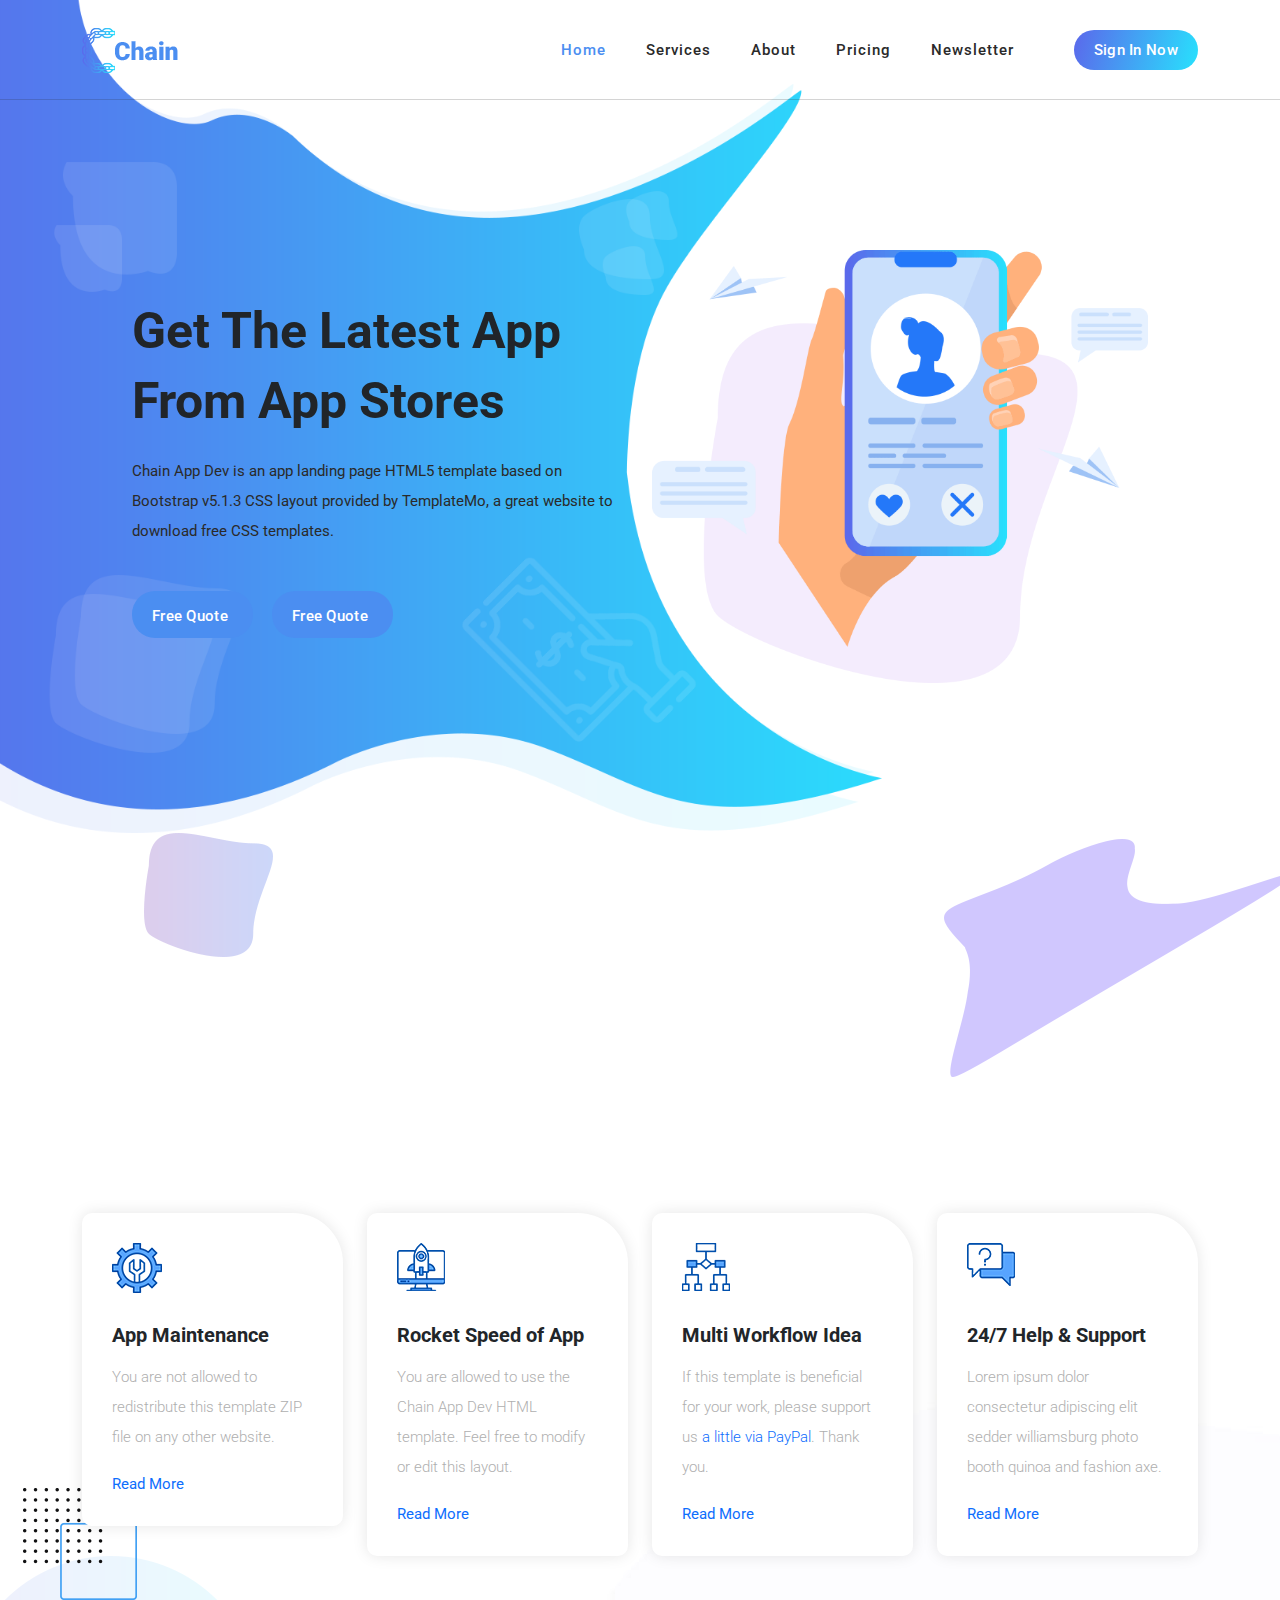
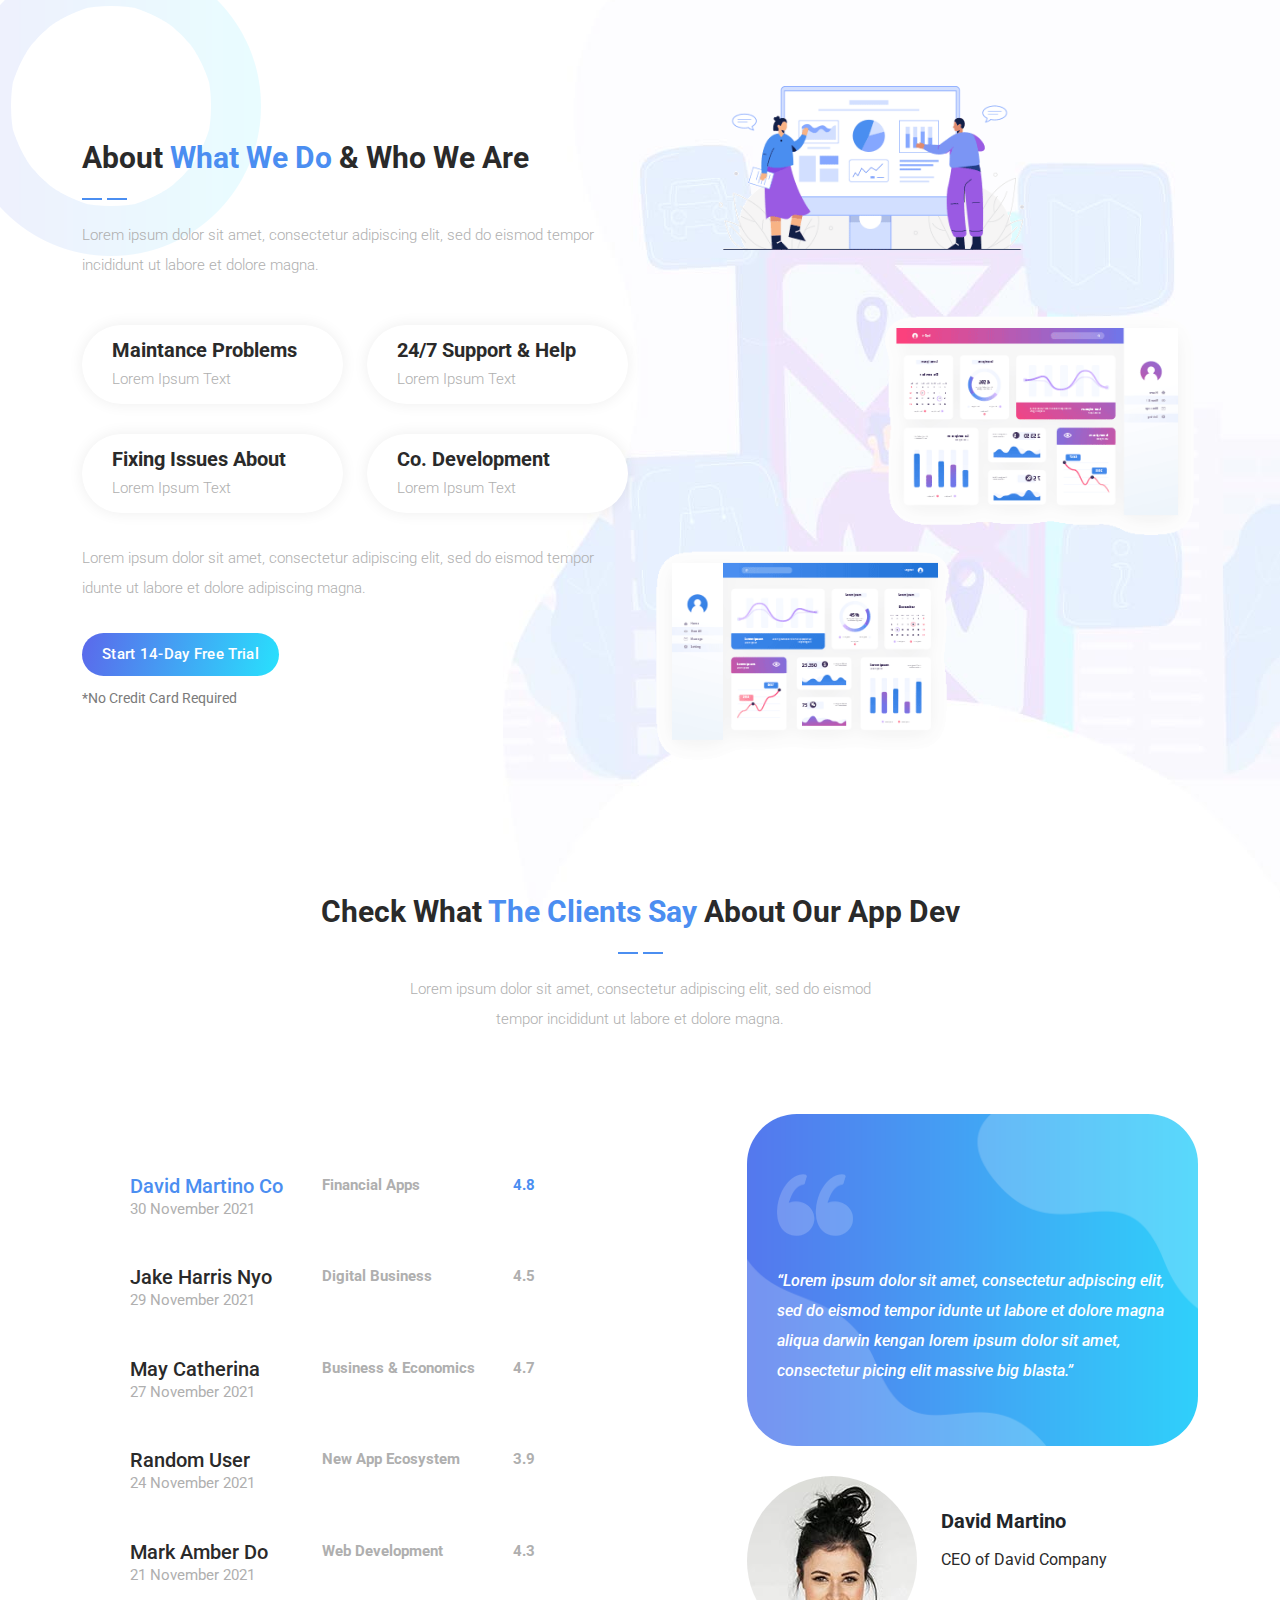
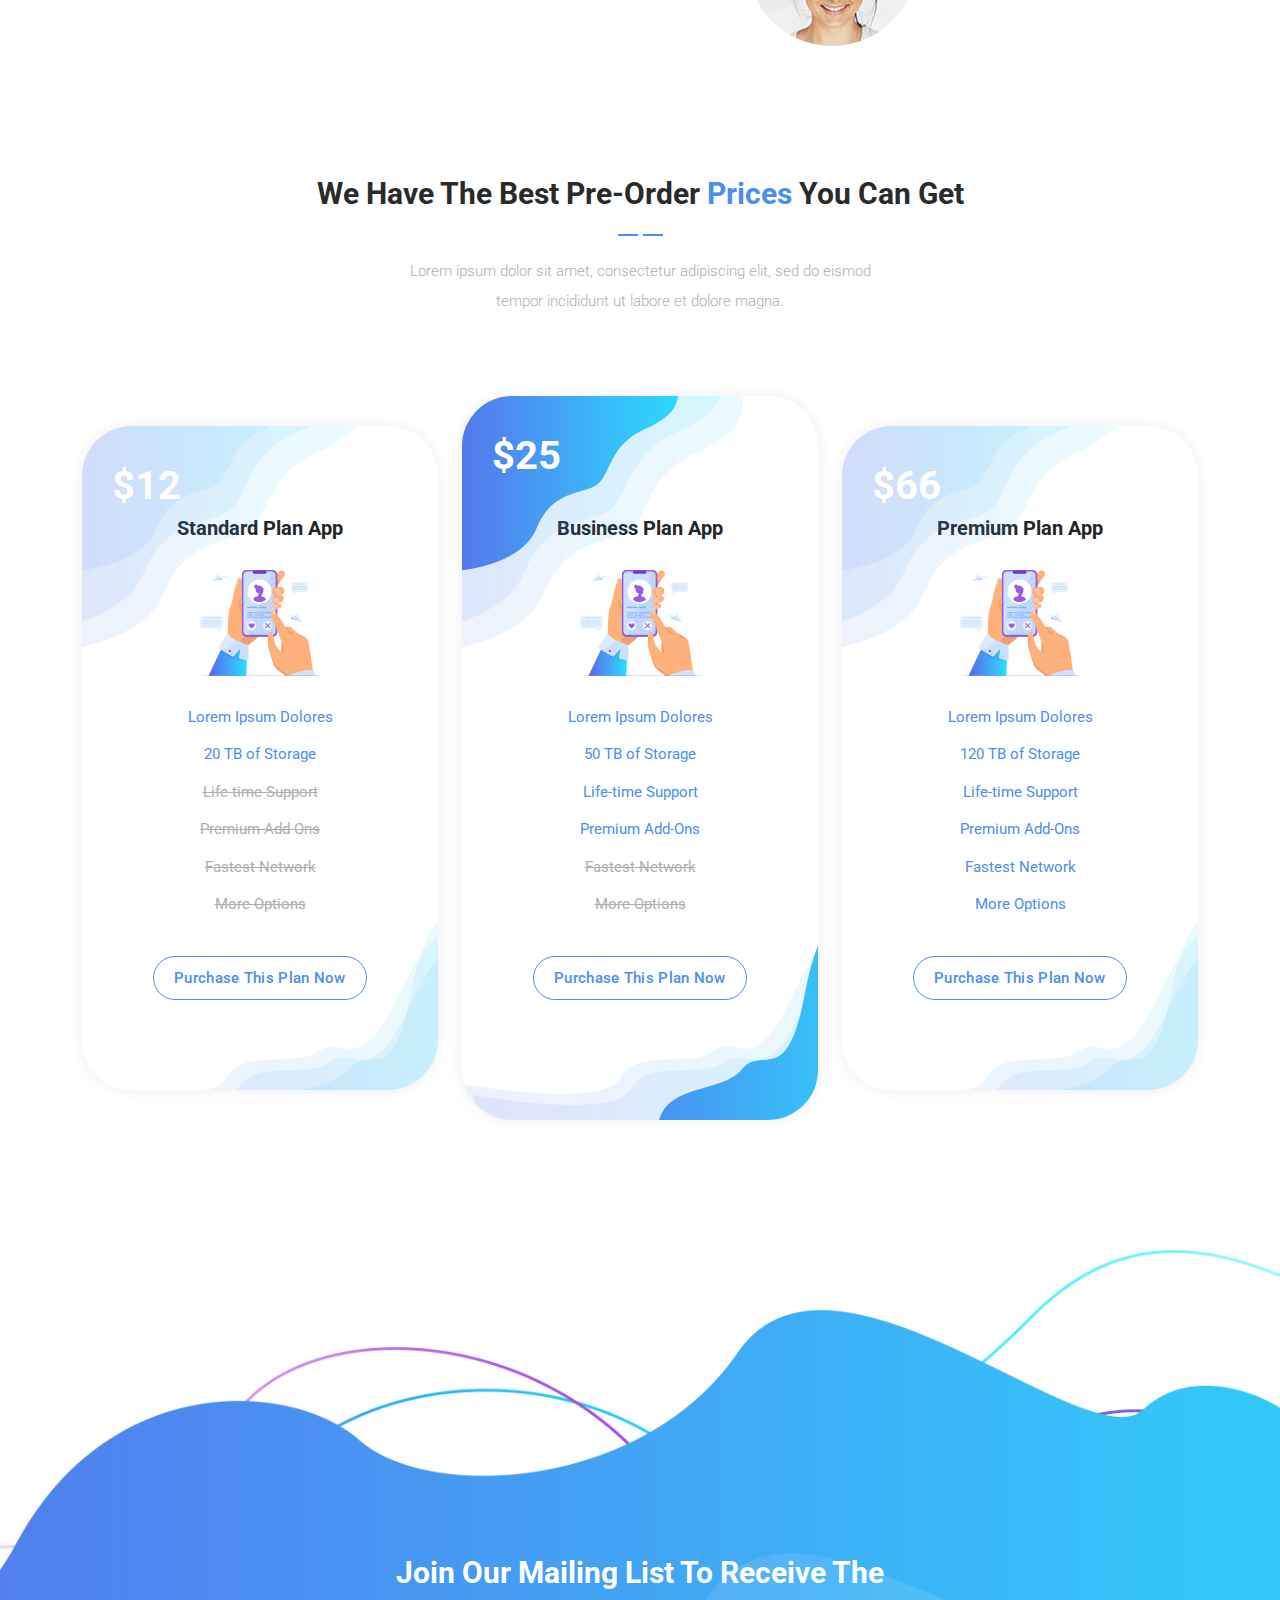
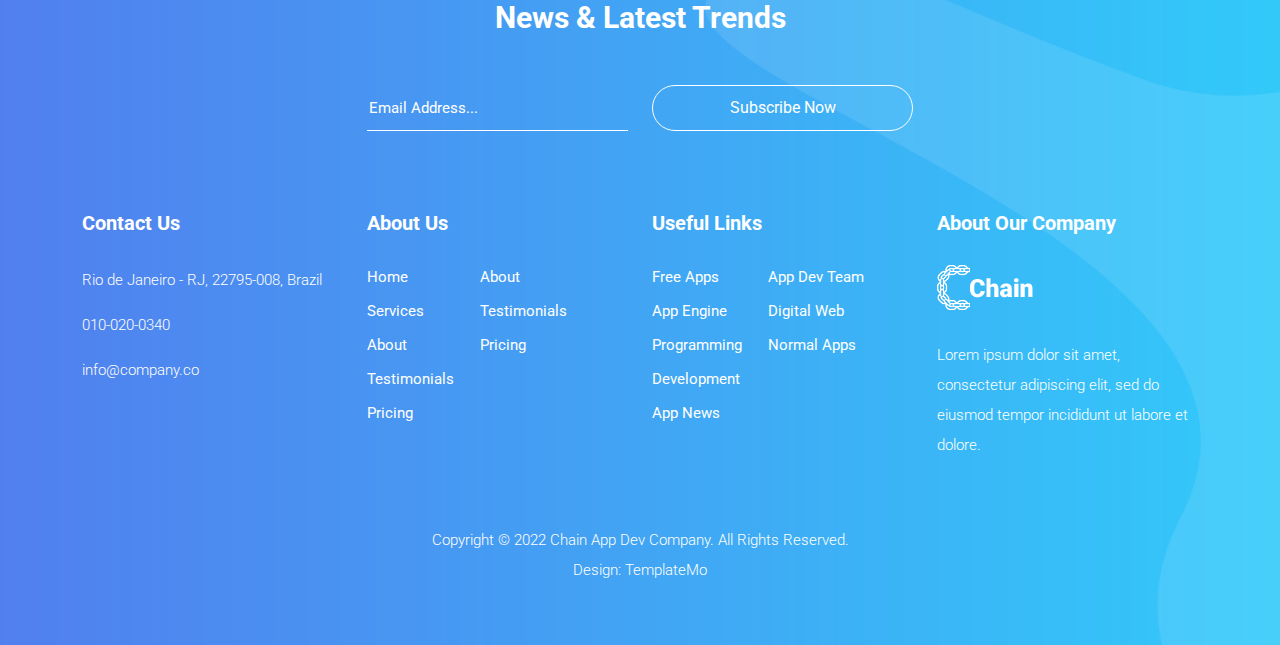
<file: index.html>
<!DOCTYPE html>
<html lang="en">

  <head>

    <meta charset="UTF-8">
    <meta name="viewport" content="width=device-width, initial-scale=1, shrink-to-fit=no">
    <meta name="description" content="">
    <meta name="author" content="">
    <link rel="preconnect" href="https://fonts.googleapis.com">
    <link rel="preconnect" href="https://fonts.gstatic.com" crossorigin>
    <link href="https://fonts.googleapis.com/css2?family=Roboto:wght@100;300;400;500;700;900&display=swap" rel="stylesheet">

    <title>Chain App Dev - App Landing Page HTML5 Template</title>

    <!-- Bootstrap core CSS -->
    <link href="vendor/bootstrap/css/bootstrap.min.css" rel="stylesheet">

<!--

TemplateMo 570 Chain App Dev

https://templatemo.com/tm-570-chain-app-dev

-->

    <!-- Additional CSS Files -->
    <link rel="stylesheet" href="https://use.fontawesome.com/releases/v5.8.1/css/all.css" integrity="sha384-50oBUHEmvpQ+1lW4y57PTFmhCaXp0ML5d60M1M7uH2+nqUivzIebhndOJK28anvf" crossorigin="anonymous">
    <link rel="stylesheet" href="assets/css/templatemo-chain-app-dev.css">
    <link rel="stylesheet" href="assets/css/animated.css">
    <link rel="stylesheet" href="assets/css/owl.css">

  </head>

<body>

  <!-- ***** Preloader Start ***** -->
  <div id="js-preloader" class="js-preloader">
    <div class="preloader-inner">
      <span class="dot"></span>
      <div class="dots">
        <span></span>
        <span></span>
        <span></span>
      </div>
    </div>
  </div>
  <!-- ***** Preloader End ***** -->

  <!-- ***** Header Area Start ***** -->
  <header class="header-area header-sticky wow slideInDown" data-wow-duration="0.75s" data-wow-delay="0s">
    <div class="container">
      <div class="row">
        <div class="col-12">
          <nav class="main-nav">
            <!-- ***** Logo Start ***** -->
            <a href="index.html" class="logo">
              <img src="assets/images/logo.png" alt="Chain App Dev">
            </a>
            <!-- ***** Logo End ***** -->
            <!-- ***** Menu Start ***** -->
            <ul class="nav">
              <li class="scroll-to-section"><a href="#top" class="active">Home</a></li>
              <li class="scroll-to-section"><a href="#services">Services</a></li>
              <li class="scroll-to-section"><a href="#about">About</a></li>
              <li class="scroll-to-section"><a href="#pricing">Pricing</a></li>
              <li class="scroll-to-section"><a href="#newsletter">Newsletter</a></li>
              <li><div class="gradient-button"><a id="modal_trigger" href="#modal"><i class="fa fa-sign-in-alt"></i> Sign In Now</a></div></li> 
            </ul>        
            <a class='menu-trigger'>
                <span>Menu</span>
            </a>
            <!-- ***** Menu End ***** -->
          </nav>
        </div>
      </div>
    </div>
  </header>
  <!-- ***** Header Area End ***** -->
  
  <div id="modal" class="popupContainer" style="display:none;">
    <div class="popupHeader">
        <span class="header_title">Login</span>
        <span class="modal_close"><i class="fa fa-times"></i></span>
    </div>

    <section class="popupBody">
        <!-- Social Login -->
        <div class="social_login">
            <div class="">
                <a href="#" class="social_box fb">
                    <span class="icon"><i class="fab fa-facebook"></i></span>
                    <span class="icon_title">Connect with Facebook</span>

                </a>

                <a href="#" class="social_box google">
                    <span class="icon"><i class="fab fa-google-plus"></i></span>
                    <span class="icon_title">Connect with Google</span>
                </a>
            </div>

            <div class="centeredText">
                <span>Or use your Email address</span>
            </div>

            <div class="action_btns">
                <div class="one_half"><a href="#" id="login_form" class="btn">Login</a></div>
                <div class="one_half last"><a href="#" id="register_form" class="btn">Sign up</a></div>
            </div>
        </div>

        <!-- Username & Password Login form -->
        <div class="user_login">
            <form>
                <label>Email / Username</label>
                <input type="text" />
                <br />

                <label>Password</label>
                <input type="password" />
                <br />

                <div class="checkbox">
                    <input id="remember" type="checkbox" />
                    <label for="remember">Remember me on this computer</label>
                </div>

                <div class="action_btns">
                    <div class="one_half"><a href="#" class="btn back_btn"><i class="fa fa-angle-double-left"></i> Back</a></div>
                    <div class="one_half last"><a href="#" class="btn btn_red">Login</a></div>
                </div>
            </form>

            <a href="#" class="forgot_password">Forgot password?</a>
        </div>

        <!-- Register Form -->
        <div class="user_register">
            <form>
                <label>Full Name</label>
                <input type="text" />
                <br />

                <label>Email Address</label>
                <input type="email" />
                <br />

                <label>Password</label>
                <input type="password" />
                <br />

                <div class="checkbox">
                    <input id="send_updates" type="checkbox" />
                    <label for="send_updates">Send me occasional email updates</label>
                </div>

                <div class="action_btns">
                    <div class="one_half"><a href="#" class="btn back_btn"><i class="fa fa-angle-double-left"></i> Back</a></div>
                    <div class="one_half last"><a href="#" class="btn btn_red">Register</a></div>
                </div>
            </form>
        </div>
    </section>
</div>

  <div class="main-banner wow fadeIn" id="top" data-wow-duration="1s" data-wow-delay="0.5s">
    <div class="container">
      <div class="row">
        <div class="col-lg-12">
          <div class="row">
            <div class="col-lg-6 align-self-center">
              <div class="left-content show-up header-text wow fadeInLeft" data-wow-duration="1s" data-wow-delay="1s">
                <div class="row">
                  <div class="col-lg-12">
                    <h2>Get The Latest App From App Stores</h2>
                    <p>Chain App Dev is an app landing page HTML5 template based on Bootstrap v5.1.3 CSS layout provided by TemplateMo, a great website to download free CSS templates.</p>
                  </div>
                  <div class="col-lg-12">
                    <div class="white-button first-button scroll-to-section">
                      <a href="#contact">Free Quote <i class="fab fa-apple"></i></a>
                    </div>
                    <div class="white-button scroll-to-section">
                      <a href="#contact">Free Quote <i class="fab fa-google-play"></i></a>
                    </div>
                  </div>
                </div>
              </div>
            </div>
            <div class="col-lg-6">
              <div class="right-image wow fadeInRight" data-wow-duration="1s" data-wow-delay="0.5s">
                <img src="assets/images/slider-dec.png" alt="">
              </div>
            </div>
          </div>
        </div>
      </div>
    </div>
  </div>

  <div id="services" class="services section">
    <div class="container">
      <div class="row">
        <div class="col-lg-8 offset-lg-2">
          <div class="section-heading  wow fadeInDown" data-wow-duration="1s" data-wow-delay="0.5s">
            <h4>Amazing <em>Services &amp; Features</em> for you</h4>
            <img src="assets/images/heading-line-dec.png" alt="">
            <p>If you need the greatest collection of HTML templates for your business, please visit <a rel="nofollow" href="https://www.toocss.com/" target="_blank">TooCSS</a> Blog. If you need to have a contact form PHP script, go to <a href="https://templatemo.com/contact" target="_parent">our contact page</a> for more information.</p>
          </div>
        </div>
      </div>
    </div>
    <div class="container">
      <div class="row">
        <div class="col-lg-3">
          <div class="service-item first-service">
            <div class="icon"></div>
            <h4>App Maintenance</h4>
            <p>You are not allowed to redistribute this template ZIP file on any other website.</p>
            <div class="text-button">
              <a href="#">Read More <i class="fa fa-arrow-right"></i></a>
            </div>
          </div>
        </div>
        <div class="col-lg-3">
          <div class="service-item second-service">
            <div class="icon"></div>
            <h4>Rocket Speed of App</h4>
            <p>You are allowed to use the Chain App Dev HTML template. Feel free to modify or edit this layout.</p>
            <div class="text-button">
              <a href="#">Read More <i class="fa fa-arrow-right"></i></a>
            </div>
          </div>
        </div>
        <div class="col-lg-3">
          <div class="service-item third-service">
            <div class="icon"></div>
            <h4>Multi Workflow Idea</h4>
            <p>If this template is beneficial for your work, please support us <a rel="nofollow" href="https://paypal.me/templatemo" target="_blank">a little via PayPal</a>. Thank you.</p>
            <div class="text-button">
              <a href="#">Read More <i class="fa fa-arrow-right"></i></a>
            </div>
          </div>
        </div>
        <div class="col-lg-3">
          <div class="service-item fourth-service">
            <div class="icon"></div>
            <h4>24/7 Help &amp; Support</h4>
            <p>Lorem ipsum dolor consectetur adipiscing elit sedder williamsburg photo booth quinoa and fashion axe.</p>
            <div class="text-button">
              <a href="#">Read More <i class="fa fa-arrow-right"></i></a>
            </div>
          </div>
        </div>
      </div>
    </div>
  </div>

  <div id="about" class="about-us section">
    <div class="container">
      <div class="row">
        <div class="col-lg-6 align-self-center">
          <div class="section-heading">
            <h4>About <em>What We Do</em> &amp; Who We Are</h4>
            <img src="assets/images/heading-line-dec.png" alt="">
            <p>Lorem ipsum dolor sit amet, consectetur adipiscing elit, sed do eismod tempor incididunt ut labore et dolore magna.</p>
          </div>
          <div class="row">
            <div class="col-lg-6">
              <div class="box-item">
                <h4><a href="#">Maintance Problems</a></h4>
                <p>Lorem Ipsum Text</p>
              </div>
            </div>
            <div class="col-lg-6">
              <div class="box-item">
                <h4><a href="#">24/7 Support &amp; Help</a></h4>
                <p>Lorem Ipsum Text</p>
              </div>
            </div>
            <div class="col-lg-6">
              <div class="box-item">
                <h4><a href="#">Fixing Issues About</a></h4>
                <p>Lorem Ipsum Text</p>
              </div>
            </div>
            <div class="col-lg-6">
              <div class="box-item">
                <h4><a href="#">Co. Development</a></h4>
                <p>Lorem Ipsum Text</p>
              </div>
            </div>
            <div class="col-lg-12">
              <p>Lorem ipsum dolor sit amet, consectetur adipiscing elit, sed do eismod tempor idunte ut labore et dolore adipiscing  magna.</p>
              <div class="gradient-button">
                <a href="#">Start 14-Day Free Trial</a>
              </div>
              <span>*No Credit Card Required</span>
            </div>
          </div>
        </div>
        <div class="col-lg-6">
          <div class="right-image">
            <img src="assets/images/about-right-dec.png" alt="">
          </div>
        </div>
      </div>
    </div>
  </div>

  <div id="clients" class="the-clients">
    <div class="container">
      <div class="row">
        <div class="col-lg-8 offset-lg-2">
          <div class="section-heading">
            <h4>Check What <em>The Clients Say</em> About Our App Dev</h4>
            <img src="assets/images/heading-line-dec.png" alt="">
            <p>Lorem ipsum dolor sit amet, consectetur adipiscing elit, sed do eismod tempor incididunt ut labore et dolore magna.</p>
          </div>
        </div>
        <div class="col-lg-12">
          <div class="naccs">
            <div class="grid">
              <div class="row">
                <div class="col-lg-7 align-self-center">
                  <div class="menu">
                    <div class="first-thumb active">
                      <div class="thumb">
                        <div class="row">
                          <div class="col-lg-4 col-sm-4 col-12">
                            <h4>David Martino Co</h4>
                            <span class="date">30 November 2021</span>
                          </div>
                          <div class="col-lg-4 col-sm-4 d-none d-sm-block">
                            <span class="category">Financial Apps</span>
                          </div>
                          <div class="col-lg-4 col-sm-4 col-12">
                              <i class="fa fa-star"></i>
                              <i class="fa fa-star"></i>
                              <i class="fa fa-star"></i>
                              <i class="fa fa-star"></i>
                              <i class="fa fa-star"></i>
                              <span class="rating">4.8</span>
                          </div>
                        </div>
                      </div>
                    </div>
                    <div>
                      <div class="thumb">
                        <div class="row">
                          <div class="col-lg-4 col-sm-4 col-12">
                            <h4>Jake Harris Nyo</h4>
                            <span class="date">29 November 2021</span>
                          </div>
                          <div class="col-lg-4 col-sm-4 d-none d-sm-block">
                            <span class="category">Digital Business</span>
                          </div>
                          <div class="col-lg-4 col-sm-4 col-12">
                              <i class="fa fa-star"></i>
                              <i class="fa fa-star"></i>
                              <i class="fa fa-star"></i>
                              <i class="fa fa-star"></i>
                              <i class="fa fa-star"></i>
                              <span class="rating">4.5</span>
                          </div>
                        </div>
                      </div>
                    </div>
                    <div>
                      <div class="thumb">
                        <div class="row">
                          <div class="col-lg-4 col-sm-4 col-12">
                            <h4>May Catherina</h4>
                            <span class="date">27 November 2021</span>
                          </div>
                          <div class="col-lg-4 col-sm-4 d-none d-sm-block">
                            <span class="category">Business &amp; Economics</span>
                          </div>
                          <div class="col-lg-4 col-sm-4 col-12">
                              <i class="fa fa-star"></i>
                              <i class="fa fa-star"></i>
                              <i class="fa fa-star"></i>
                              <i class="fa fa-star"></i>
                              <i class="fa fa-star"></i>
                              <span class="rating">4.7</span>
                          </div>
                        </div>
                      </div>
                    </div>
                    <div>
                      <div class="thumb">
                        <div class="row">
                          <div class="col-lg-4 col-sm-4 col-12">
                            <h4>Random User</h4>
                            <span class="date">24 November 2021</span>
                          </div>
                          <div class="col-lg-4 col-sm-4 d-none d-sm-block">
                            <span class="category">New App Ecosystem</span>
                          </div>
                          <div class="col-lg-4 col-sm-4 col-12">
                              <i class="fa fa-star"></i>
                              <i class="fa fa-star"></i>
                              <i class="fa fa-star"></i>
                              <i class="fa fa-star"></i>
                              <i class="fa fa-star"></i>
                              <span class="rating">3.9</span>
                          </div>
                        </div>
                      </div>
                    </div>
                    <div class="last-thumb">
                      <div class="thumb">
                        <div class="row">
                          <div class="col-lg-4 col-sm-4 col-12">
                            <h4>Mark Amber Do</h4>
                            <span class="date">21 November 2021</span>
                          </div>
                          <div class="col-lg-4 col-sm-4 d-none d-sm-block">
                            <span class="category">Web Development</span>
                          </div>
                          <div class="col-lg-4 col-sm-4 col-12">
                              <i class="fa fa-star"></i>
                              <i class="fa fa-star"></i>
                              <i class="fa fa-star"></i>
                              <i class="fa fa-star"></i>
                              <i class="fa fa-star"></i>
                              <span class="rating">4.3</span>
                          </div>
                        </div>
                      </div>
                    </div>
                  </div>
                </div> 
                <div class="col-lg-5">
                  <ul class="nacc">
                    <li class="active">
                      <div>
                        <div class="thumb">
                          <div class="row">
                            <div class="col-lg-12">
                              <div class="client-content">
                                <img src="assets/images/quote.png" alt="">
                                <p>“Lorem ipsum dolor sit amet, consectetur adpiscing elit, sed do eismod tempor idunte ut labore et dolore magna aliqua darwin kengan
                                  lorem ipsum dolor sit amet, consectetur picing elit massive big blasta.”</p>
                              </div>
                              <div class="down-content">
                                <img src="assets/images/client-image.jpg" alt="">
                                <div class="right-content">
                                  <h4>David Martino</h4>
                                  <span>CEO of David Company</span>
                                </div>
                              </div>
                            </div>
                          </div>
                        </div>
                      </div>
                    </li>
                    <li>
                      <div>
                        <div class="thumb">
                          <div class="row">
                            <div class="col-lg-12">
                              <div class="client-content">
                                <img src="assets/images/quote.png" alt="">
                                <p>“CTO, Lorem ipsum dolor sit amet, consectetur adpiscing elit, sed do eismod tempor idunte ut labore et dolore magna aliqua darwin kengan
                                  lorem ipsum dolor sit amet, consectetur picing elit massive big blasta.”</p>
                              </div>
                              <div class="down-content">
                                <img src="assets/images/client-image.jpg" alt="">
                                <div class="right-content">
                                  <h4>Jake H. Nyo</h4>
                                  <span>CTO of Digital Company</span>
                                </div>
                              </div>
                            </div>
                          </div>
                        </div>
                      </div>
                    </li>
                    <li>
                      <div>
                        <div class="thumb">
                          <div class="row">
                            <div class="col-lg-12">
                              <div class="client-content">
                                <img src="assets/images/quote.png" alt="">
                                <p>“May, Lorem ipsum dolor sit amet, consectetur adpiscing elit, sed do eismod tempor idunte ut labore et dolore magna aliqua darwin kengan
                                  lorem ipsum dolor sit amet, consectetur picing elit massive big blasta.”</p>
                              </div>
                              <div class="down-content">
                                <img src="assets/images/client-image.jpg" alt="">
                                <div class="right-content">
                                  <h4>May C.</h4>
                                  <span>Founder of Catherina Co.</span>
                                </div>
                              </div>
                            </div>
                          </div>
                        </div>
                      </div>
                    </li>
                    <li>
                      <div>
                        <div class="thumb">
                          <div class="row">
                            <div class="col-lg-12">
                              <div class="client-content">
                                <img src="assets/images/quote.png" alt="">
                                <p>“Lorem ipsum dolor sit amet, consectetur adpiscing elit, sed do eismod tempor idunte ut labore et dolore magna aliqua darwin kengan
                                  lorem ipsum dolor sit amet, consectetur picing elit massive big blasta.”</p>
                              </div>
                              <div class="down-content">
                                <img src="assets/images/client-image.jpg" alt="">
                                <div class="right-content">
                                  <h4>Random Staff</h4>
                                  <span>Manager, Digital Company</span>
                                </div>
                              </div>
                            </div>
                          </div>
                        </div>
                      </div>
                    </li>
                    <li>
                      <div>
                        <div class="thumb">
                          <div class="row">
                            <div class="col-lg-12">
                              <div class="client-content">
                                <img src="assets/images/quote.png" alt="">
                                <p>“Mark, Lorem ipsum dolor sit amet, consectetur adpiscing elit, sed do eismod tempor idunte ut labore et dolore magna aliqua darwin kengan
                                  lorem ipsum dolor sit amet, consectetur picing elit massive big blasta.”</p>
                              </div>
                              <div class="down-content">
                                <img src="assets/images/client-image.jpg" alt="">
                                <div class="right-content">
                                  <h4>Mark Am</h4>
                                  <span>CTO, Amber Do Company</span>
                                </div>
                              </div>
                            </div>
                          </div>
                        </div>
                      </div>
                    </li>
                  </ul>
                </div>          
              </div>
            </div>
          </div>
        </div>
      </div>
    </div>
  </div>

  <div id="pricing" class="pricing-tables">
    <div class="container">
      <div class="row">
        <div class="col-lg-8 offset-lg-2">
          <div class="section-heading">
            <h4>We Have The Best Pre-Order <em>Prices</em> You Can Get</h4>
            <img src="assets/images/heading-line-dec.png" alt="">
            <p>Lorem ipsum dolor sit amet, consectetur adipiscing elit, sed do eismod tempor incididunt ut labore et dolore magna.</p>
          </div>
        </div>
        <div class="col-lg-4">
          <div class="pricing-item-regular">
            <span class="price">$12</span>
            <h4>Standard Plan App</h4>
            <div class="icon">
              <img src="assets/images/pricing-table-01.png" alt="">
            </div>
            <ul>
              <li>Lorem Ipsum Dolores</li>
              <li>20 TB of Storage</li>
              <li class="non-function">Life-time Support</li>
              <li class="non-function">Premium Add-Ons</li>
              <li class="non-function">Fastest Network</li>
              <li class="non-function">More Options</li>
            </ul>
            <div class="border-button">
              <a href="#">Purchase This Plan Now</a>
            </div>
          </div>
        </div>
        <div class="col-lg-4">
          <div class="pricing-item-pro">
            <span class="price">$25</span>
            <h4>Business Plan App</h4>
            <div class="icon">
              <img src="assets/images/pricing-table-01.png" alt="">
            </div>
            <ul>
              <li>Lorem Ipsum Dolores</li>
              <li>50 TB of Storage</li>
              <li>Life-time Support</li>
              <li>Premium Add-Ons</li>
              <li class="non-function">Fastest Network</li>
              <li class="non-function">More Options</li>
            </ul>
            <div class="border-button">
              <a href="#">Purchase This Plan Now</a>
            </div>
          </div>
        </div>
        <div class="col-lg-4">
          <div class="pricing-item-regular">
            <span class="price">$66</span>
            <h4>Premium Plan App</h4>
            <div class="icon">
              <img src="assets/images/pricing-table-01.png" alt="">
            </div>
            <ul>
              <li>Lorem Ipsum Dolores</li>
              <li>120 TB of Storage</li>
              <li>Life-time Support</li>
              <li>Premium Add-Ons</li>
              <li>Fastest Network</li>
              <li>More Options</li>
            </ul>
            <div class="border-button">
              <a href="#">Purchase This Plan Now</a>
            </div>
          </div>
        </div>
      </div>
    </div>
  </div> 

  <footer id="newsletter">
    <div class="container">
      <div class="row">
        <div class="col-lg-8 offset-lg-2">
          <div class="section-heading">
            <h4>Join our mailing list to receive the news &amp; latest trends</h4>
          </div>
        </div>
        <div class="col-lg-6 offset-lg-3">
          <form id="search" action="#" method="GET">
            <div class="row">
              <div class="col-lg-6 col-sm-6">
                <fieldset>
                  <input type="address" name="address" class="email" placeholder="Email Address..." autocomplete="on" required>
                </fieldset>
              </div>
              <div class="col-lg-6 col-sm-6">
                <fieldset>
                  <button type="submit" class="main-button">Subscribe Now <i class="fa fa-angle-right"></i></button>
                </fieldset>
              </div>
            </div>
          </form>
        </div>
      </div>
      <div class="row">
        <div class="col-lg-3">
          <div class="footer-widget">
            <h4>Contact Us</h4>
            <p>Rio de Janeiro - RJ, 22795-008, Brazil</p>
            <p><a href="#">010-020-0340</a></p>
            <p><a href="#">info@company.co</a></p>
          </div>
        </div>
        <div class="col-lg-3">
          <div class="footer-widget">
            <h4>About Us</h4>
            <ul>
              <li><a href="#">Home</a></li>
              <li><a href="#">Services</a></li>
              <li><a href="#">About</a></li>
              <li><a href="#">Testimonials</a></li>
              <li><a href="#">Pricing</a></li>
            </ul>
            <ul>
              <li><a href="#">About</a></li>
              <li><a href="#">Testimonials</a></li>
              <li><a href="#">Pricing</a></li>
            </ul>
          </div>
        </div>
        <div class="col-lg-3">
          <div class="footer-widget">
            <h4>Useful Links</h4>
            <ul>
              <li><a href="#">Free Apps</a></li>
              <li><a href="#">App Engine</a></li>
              <li><a href="#">Programming</a></li>
              <li><a href="#">Development</a></li>
              <li><a href="#">App News</a></li>
            </ul>
            <ul>
              <li><a href="#">App Dev Team</a></li>
              <li><a href="#">Digital Web</a></li>
              <li><a href="#">Normal Apps</a></li>
            </ul>
          </div>
        </div>
        <div class="col-lg-3">
          <div class="footer-widget">
            <h4>About Our Company</h4>
            <div class="logo">
              <img src="assets/images/white-logo.png" alt="">
            </div>
            <p>Lorem ipsum dolor sit amet, consectetur adipiscing elit, sed do eiusmod tempor incididunt ut labore et dolore.</p>
          </div>
        </div>
        <div class="col-lg-12">
          <div class="copyright-text">
            <p>Copyright © 2022 Chain App Dev Company. All Rights Reserved. 
          <br>Design: <a href="https://templatemo.com/" target="_blank" title="css templates">TemplateMo</a></p>
          </div>
        </div>
      </div>
    </div>
  </footer>


  <!-- Scripts -->
  <script src="vendor/jquery/jquery.min.js"></script>
  <script src="vendor/bootstrap/js/bootstrap.bundle.min.js"></script>
  <script src="assets/js/owl-carousel.js"></script>
  <script src="assets/js/animation.js"></script>
  <script src="assets/js/imagesloaded.js"></script>
  <script src="assets/js/popup.js"></script>
  <script src="assets/js/custom.js"></script>
</body>
</html>
</file>
<file: assets/css/templatemo-chain-app-dev.css>
/*

TemplateMo 570 Chain App Dev

https://templatemo.com/tm-570-chain-app-dev

*/

/* ---------------------------------------------
Table of contents
------------------------------------------------
01. font & reset css
02. reset
03. global styles
04. header
05. banner
06. features
07. testimonials
08. contact
09. footer
10. preloader
11. search
12. portfolio

--------------------------------------------- */
/* 
---------------------------------------------
font & reset css
--------------------------------------------- 
*/
/* 
---------------------------------------------
reset
--------------------------------------------- 
*/
html, body, div, span, applet, object, iframe, h1, h2, h3, h4, h5, h6, p, blockquote, div
pre, a, abbr, acronym, address, big, cite, code, del, dfn, em, font, img, ins, kbd, q,
s, samp, small, strike, strong, sub, sup, tt, var, b, u, i, center, dl, dt, dd, ol, ul, li,
figure, header, nav, section, article, aside, footer, figcaption {
  margin: 0;
  padding: 0;
  border: 0;
  outline: 0;
}

/* clear fix */
.grid:after {
  content: '';
  display: block;
  clear: both;
}

/* ---- .grid-item ---- */

.grid-sizer,
.grid-item {
  width: 50%;
}

.grid-item {
  float: left;
}

.grid-item img {
  display: block;
  max-width: 100%;
}

.clearfix:after {
  content: ".";
  display: block;
  clear: both;
  visibility: hidden;
  line-height: 0;
  height: 0;
}

.clearfix {
  display: inline-block;
}

html[xmlns] .clearfix {
  display: block;
}

* html .clearfix {
  height: 1%;
}

ul, li {
  padding: 0;
  margin: 0;
  list-style: none;
}

header, nav, section, article, aside, footer, hgroup {
  display: block;
}

* {
  box-sizing: border-box;
}

html, body {
  font-family: 'Roboto', sans-serif;
  font-weight: 400;
  background-color: #fff;
  -ms-text-size-adjust: 100%;
  -webkit-font-smoothing: antialiased;
  -moz-osx-font-smoothing: grayscale;
}

a {
  text-decoration: none !important;
}

h1, h2, h3, h4, h5, h6 {
  margin-top: 0px;
  margin-bottom: 0px;
}

ul {
  margin-bottom: 0px;
}

p {
  font-size: 15px;
  line-height: 30px;
  font-weight: 300;
  color: #afafaf;
}

img {
  width: 100%;
  overflow: hidden;
}

/* 
---------------------------------------------
global styles
--------------------------------------------- 
*/
html,
body {
  background: #fff;
  font-family: 'Roboto', sans-serif;
}

::selection {
  background: #4b8ef1;
  color: #fff !important;
}

::-moz-selection {
  background: #4b8ef1;
  color: #fff !important;
}

@media (max-width: 991px) {
  html, body {
    overflow-x: hidden;
  }
  .mobile-top-fix {
    margin-top: 30px;
    margin-bottom: 0px;
  }
  .mobile-bottom-fix {
    margin-bottom: 30px;
  }
  .mobile-bottom-fix-big {
    margin-bottom: 60px;
  }
}

.section-heading {
  position: relative;
  z-index: 2;
}

.section-heading h4 {
  color: #2a2a2a;
  font-size: 30px;
  font-weight: 700;
  text-transform: capitalize;
  margin-bottom: 10px;
}

.section-heading h4 em {
  font-style: normal;
  color: #4b8ef1;
}

.section-heading img {
  width: 45px;
  height: 2px;
}

.section-heading p {
  margin-top: 10px;
}

.show-up {
  position: relative;
  z-index: 2;
}

.white-button a {
  display: inline-block !important;
  padding: 10px 20px !important;
  color: #4b8ef1 !important;
  text-transform: capitalize;
  font-size: 15px;
  background-color: #fff;
  border-radius: 23px;
  font-weight: 500 !important;
  letter-spacing: 0.3px !important;
  transition: all .5s;
}

.white-button a i {
  margin-left: 5px;
  font-size: 18px;
}

.white-button a:hover {
  background-color: #4b8ef1;
  color: #fff !important;
}

.text-button a {
  font-size: 15px;
}

.text-button a i {
  margin-left: 5px;
  font-size: 14px;
  transition: all .3s;
}

.text-button a:hover i {
  margin-left: 8px;
}

.gradient-button a {
  display: inline-block !important;
  padding: 10px 20px !important;
  color: #fff !important;
  text-transform: capitalize;
  font-size: 15px;
  background: rgb(19,175,240);
  background: linear-gradient(105deg, rgba(91,104,235,1) 0%, rgba(40,225,253,1) 100%);
  border-radius: 23px;
  font-weight: 500 !important;
  letter-spacing: 0.3px !important;
  transition: all .5s;
}

.gradient-button a:hover {
  color: #fff !important;
  background: rgb(19,175,240);
  background: linear-gradient(105deg, rgba(91,104,235,1) 0%, rgba(40,225,253,1) 100%);
}

.border-button a {
  display: inline-block !important;
  padding: 10px 20px !important;
  color: #4b8ef1 !important;
  border: 1px solid #4b8ef1;
  text-transform: capitalize;
  font-size: 15px;
  display: inline-block;
  background-color: #fff;
  border-radius: 23px;
  font-weight: 500 !important;
  letter-spacing: 0.3px !important;
  transition: all .5s;
}

.border-button a:hover {
  background-color: #4b8ef1;
  color: #fff !important;
}


/* 
---------------------------------------------
header
--------------------------------------------- 
*/

.background-header {
  background-color: #fff !important;
  height: 80px!important;
  border-bottom: none !important;
  position: fixed!important;
  top: 0px;
  left: 0px;
  right: 0px;
  box-shadow: 0px 5px 8px rgba(0,0,0,0.03);
}

.background-header .logo,
.background-header .main-nav .nav li a {
  color: #fff;
}

.background-header .main-nav .nav li:hover a {
  color: #4b8ef1;
}

.background-header .nav li a.active {
  position: relative;
  color: #fff;
}

.background-header .nav li a.active:after {
  position: absolute;
  width: 100%;
  height: 1px;
  background-color: #4b8ef1;
  content: '';
  left: 50%;
  bottom: -20px;
  transform: translateX(-50%);
}

.background-header .nav li:last-child a.active:after {
  background-color: transparent;
}

.header-area {
  background-color: transparent;
  border-bottom: 1px solid rgba(42,42,42,0.2);
  position: absolute;
  left: 0px;
  right: 0px;
  z-index: 100;
  height: 100px;
  -webkit-transition: all .5s ease 0s;
  -moz-transition: all .5s ease 0s;
  -o-transition: all .5s ease 0s;
  transition: all .5s ease 0s;
}

.header-area .main-nav {
  min-height: 80px;
  background: transparent;
}

.header-area .main-nav .logo {
  float: left;
  -webkit-transition: all 0.3s ease 0s;
  -moz-transition: all 0.3s ease 0s;
  -o-transition: all 0.3s ease 0s;
  transition: all 0.3s ease 0s;
}

.header-area .main-nav .logo {
    line-height: 100px;
    float: left;
    -webkit-transition: all 0.3s ease 0s;
    -moz-transition: all 0.3s ease 0s;
    -o-transition: all 0.3s ease 0s;
    transition: all 0.3s ease 0s;
}

.background-header .main-nav .logo {
  line-height: 80px;
}

.background-header .main-nav .nav {
  margin-top: 20px !important;
}

.header-area .main-nav .nav {
  float: right;
  margin-top: 30px;
  margin-right: 0px;
  background-color: transparent;
  -webkit-transition: all 0.3s ease 0s;
  -moz-transition: all 0.3s ease 0s;
  -o-transition: all 0.3s ease 0s;
  transition: all 0.3s ease 0s;
  position: relative;
  z-index: 999;
}

.header-area .main-nav .nav li {
  padding-left: 20px;
  padding-right: 20px;
}

.header-area .main-nav .nav li:nth-child(6) {
  padding-right: 0px;
  padding-left: 40px;
}

.header-area .main-nav .nav li:last-child a ,
.background-header .main-nav .nav li:last-child a,
.header-area .main-nav .nav li:nth-child(6) a ,
.background-header .main-nav .nav li:nth-child(6) a {
  padding: 0px 20px !important;
  font-weight: 400;
}

.header-area .main-nav .nav li:last-child a:hover ,
.background-header .main-nav .nav li:last-child a:hover,
.header-area .main-nav .nav li:nth-child(6) a:hover ,
.background-header .main-nav .nav li:nth-child(6) a:hover {
  color: #fff !important;
}

.header-area .main-nav .nav li a {
  display: block;
  font-weight: 500;
  font-size: 15px;
  color: #2a2a2a;
  text-transform: capitalize;
  -webkit-transition: all 0.3s ease 0s;
  -moz-transition: all 0.3s ease 0s;
  -o-transition: all 0.3s ease 0s;
  transition: all 0.3s ease 0s;
  height: 40px;
  line-height: 40px;
  border: transparent;
  letter-spacing: 1px;
}

.header-area .main-nav .nav li:hover a,
.header-area .main-nav .nav li a.active {
  color: #4b8ef1!important;
}

.header-area .main-nav .nav li:last-child a.active {
  color: #fff !important;
}

.background-header .main-nav .nav li:hover a,
.background-header .main-nav .nav li a.active {
  color: #4b8ef1!important;
  opacity: 1;
}

.header-area .main-nav .nav li.submenu {
  position: relative;
  padding-right: 30px;
}

.header-area .main-nav .nav li.submenu:after {
  font-family: FontAwesome;
  content: "\f107";
  font-size: 12px;
  color: #2a2a2a;
  position: absolute;
  right: 18px;
  top: 12px;
}

.background-header .main-nav .nav li.submenu:after {
  color: #2a2a2a;
}

.header-area .main-nav .nav li.submenu ul {
  position: absolute;
  width: 200px;
  box-shadow: 0 2px 28px 0 rgba(0, 0, 0, 0.06);
  overflow: hidden;
  top: 50px;
  opacity: 0;
  transform: translateY(+2em);
  visibility: hidden;
  z-index: -1;
  transition: all 0.3s ease-in-out 0s, visibility 0s linear 0.3s, z-index 0s linear 0.01s;
}

.header-area .main-nav .nav li.submenu ul li {
  margin-left: 0px;
  padding-left: 0px;
  padding-right: 0px;
}

.header-area .main-nav .nav li.submenu ul li a {
  opacity: 1;
  display: block;
  background: #f7f7f7;
  color: #2a2a2a!important;
  padding-left: 20px;
  height: 40px;
  line-height: 40px;
  -webkit-transition: all 0.3s ease 0s;
  -moz-transition: all 0.3s ease 0s;
  -o-transition: all 0.3s ease 0s;
  transition: all 0.3s ease 0s;
  position: relative;
  font-size: 13px;
  font-weight: 400;
  border-bottom: 1px solid #eee;
}

.header-area .main-nav .nav li.submenu ul li a:hover {
  background: #fff;
  color: #4b8ef1!important;
  padding-left: 25px;
}

.header-area .main-nav .nav li.submenu ul li a:hover:before {
  width: 3px;
}

.header-area .main-nav .nav li.submenu:hover ul {
  visibility: visible;
  opacity: 1;
  z-index: 1;
  transform: translateY(0%);
  transition-delay: 0s, 0s, 0.3s;
}

.header-area .main-nav .menu-trigger {
  cursor: pointer;
  display: block;
  position: absolute;
  top: 33px;
  width: 32px;
  height: 40px;
  text-indent: -9999em;
  z-index: 99;
  right: 40px;
  display: none;
}

.background-header .main-nav .menu-trigger {
  top: 23px;
}

.header-area .main-nav .menu-trigger span,
.header-area .main-nav .menu-trigger span:before,
.header-area .main-nav .menu-trigger span:after {
  -moz-transition: all 0.4s;
  -o-transition: all 0.4s;
  -webkit-transition: all 0.4s;
  transition: all 0.4s;
  background-color: #2a2a2a;
  display: block;
  position: absolute;
  width: 30px;
  height: 2px;
  left: 0;
}

.background-header .main-nav .menu-trigger span,
.background-header .main-nav .menu-trigger span:before,
.background-header .main-nav .menu-trigger span:after {
  background-color: #2a2a2a;
}

.header-area .main-nav .menu-trigger span:before,
.header-area .main-nav .menu-trigger span:after {
  -moz-transition: all 0.4s;
  -o-transition: all 0.4s;
  -webkit-transition: all 0.4s;
  transition: all 0.4s;
  background-color: #2a2a2a;
  display: block;
  position: absolute;
  width: 30px;
  height: 2px;
  left: 0;
  width: 75%;
}

.background-header .main-nav .menu-trigger span:before,
.background-header .main-nav .menu-trigger span:after {
  background-color: #2a2a2a;
}

.header-area .main-nav .menu-trigger span:before,
.header-area .main-nav .menu-trigger span:after {
  content: "";
}

.header-area .main-nav .menu-trigger span {
  top: 16px;
}

.header-area .main-nav .menu-trigger span:before {
  -moz-transform-origin: 33% 100%;
  -ms-transform-origin: 33% 100%;
  -webkit-transform-origin: 33% 100%;
  transform-origin: 33% 100%;
  top: -10px;
  z-index: 10;
}

.header-area .main-nav .menu-trigger span:after {
  -moz-transform-origin: 33% 0;
  -ms-transform-origin: 33% 0;
  -webkit-transform-origin: 33% 0;
  transform-origin: 33% 0;
  top: 10px;
}

.header-area .main-nav .menu-trigger.active span,
.header-area .main-nav .menu-trigger.active span:before,
.header-area .main-nav .menu-trigger.active span:after {
  background-color: transparent;
  width: 100%;
}

.header-area .main-nav .menu-trigger.active span:before {
  -moz-transform: translateY(6px) translateX(1px) rotate(45deg);
  -ms-transform: translateY(6px) translateX(1px) rotate(45deg);
  -webkit-transform: translateY(6px) translateX(1px) rotate(45deg);
  transform: translateY(6px) translateX(1px) rotate(45deg);
  background-color: #2a2a2a;
}

.background-header .main-nav .menu-trigger.active span:before {
  background-color: #2a2a2a;
}

.header-area .main-nav .menu-trigger.active span:after {
  -moz-transform: translateY(-6px) translateX(1px) rotate(-45deg);
  -ms-transform: translateY(-6px) translateX(1px) rotate(-45deg);
  -webkit-transform: translateY(-6px) translateX(1px) rotate(-45deg);
  transform: translateY(-6px) translateX(1px) rotate(-45deg);
  background-color: #2a2a2a;
}

.background-header .main-nav .menu-trigger.active span:after {
  background-color: #2a2a2a;
}

.header-area.header-sticky {
  min-height: 80px;
}

.header-area .nav {
  margin-top: 30px;
}

.header-area.header-sticky .nav li a.active {
  color: #4b8ef1;
}

@media (max-width: 1200px) {
  .header-area .main-nav .nav li {
    padding-left: 12px;
    padding-right: 12px;
  }
  .header-area .main-nav:before {
    display: none;
  }
}

@media (max-width: 992px) {
  .header-area .main-nav .nav li:last-child  ,
  .background-header .main-nav .nav li:last-child {
    color: #069;
  }
  .header-area .main-nav .nav li:nth-child(6),
  .background-header .main-nav .nav li:nth-child(6) {
    padding-right: 0px;
  }
  .background-header .nav li a.active:after {
    display: none;
  }
}

@media (max-width: 767px) {
  .pre-header ul.info li:last-child,
  .pre-header ul.info li:nth-child(6) {
    display: none!important;
  }
  .background-header .main-nav .nav {
    margin-top: 80px !important;
  }
  .header-area .main-nav .logo {
    color: #1e1e1e;
  }
  .header-area.header-sticky .nav li a:hover,
  .header-area.header-sticky .nav li a.active {
    color: #4b8ef1!important;
    opacity: 1;
  }
  .header-area.header-sticky .nav li.search-icon a {
    width: 100%;
  }
  .header-area {
    background-color: #fff;
    padding: 0px 15px;
    height: 100px;
    box-shadow: none;
    text-align: center;
    box-shadow: 0px 5px 8px rgba(0,0,0,0.03);
  }
  .header-area .container {
    padding: 0px;
  }
  .header-area .logo {
    margin-left: 30px;
  }
  .header-area .menu-trigger {
    display: block !important;
  }
  .header-area .main-nav {
    overflow: hidden;
  }
  .header-area .main-nav .nav {
    float: none;
    width: 100%;
    display: none;
    -webkit-transition: all 0s ease 0s;
    -moz-transition: all 0s ease 0s;
    -o-transition: all 0s ease 0s;
    transition: all 0s ease 0s;
    margin-left: 0px;
  }
  .background-header .nav {
    margin-top: 80px;
  }
  .header-area .main-nav .nav li:first-child {
    border-top: 1px solid #eee;
  }
  .header-area.header-sticky .nav {
    margin-top: 100px;
  }
  .header-area .main-nav .nav li {
    width: 100%;
    background: #fff;
    border-bottom: 1px solid #e7e7e7;
    padding-left: 0px !important;
    padding-right: 0px !important;
  }
  .header-area .main-nav .nav li a {
    height: 50px !important;
    line-height: 50px !important;
    padding: 0px !important;
    border: none !important;
    background: #f7f7f7 !important;
    color: #191a20 !important;
  }
  .header-area .main-nav .nav li a:hover {
    background: #eee !important;
    color: #4b8ef1!important;
  }
  .header-area .main-nav .nav li.submenu ul {
    position: relative;
    visibility: inherit;
    opacity: 1;
    z-index: 1;
    transform: translateY(0%);
    transition-delay: 0s, 0s, 0.3s;
    top: 0px;
    width: 100%;
    box-shadow: none;
    height: 0px;
  }
  .header-area .main-nav .nav li.submenu ul li a {
    font-size: 12px;
    font-weight: 400;
  }
  .header-area .main-nav .nav li.submenu ul li a:hover:before {
    width: 0px;
  }
  .header-area .main-nav .nav li.submenu ul.active {
    height: auto !important;
  }
  .header-area .main-nav .nav li.submenu:after {
    color: #3B566E;
    right: 25px;
    font-size: 14px;
    top: 15px;
  }
  .header-area .main-nav .nav li.submenu:hover ul, .header-area .main-nav .nav li.submenu:focus ul {
    height: 0px;
  }
}

@media (min-width: 767px) {
  .header-area .main-nav .nav {
    display: flex !important;
  }
}

/* 
---------------------------------------------
preloader
--------------------------------------------- 
*/

.js-preloader {
    position: fixed;
    top: 0;
    left: 0;
    right: 0;
    bottom: 0;
    background-color: #fff;
    display: -webkit-box;
    display: flex;
    -webkit-box-align: center;
    align-items: center;
    -webkit-box-pack: center;
    justify-content: center;
    opacity: 1;
    visibility: visible;
    z-index: 9999;
    -webkit-transition: opacity 0.25s ease;
    transition: opacity 0.25s ease;
}

.js-preloader.loaded {
    opacity: 0;
    visibility: hidden;
    pointer-events: none;
}

@-webkit-keyframes dot {
    50% {
        -webkit-transform: translateX(96px);
        transform: translateX(96px);
    }
}

@keyframes dot {
    50% {
        -webkit-transform: translateX(96px);
        transform: translateX(96px);
    }
}

@-webkit-keyframes dots {
    50% {
        -webkit-transform: translateX(-31px);
        transform: translateX(-31px);
    }
}

@keyframes dots {
    50% {
        -webkit-transform: translateX(-31px);
        transform: translateX(-31px);
    }
}

.preloader-inner {
    position: relative;
    width: 142px;
    height: 40px;
    background: #fff;
}

.preloader-inner .dot {
    position: absolute;
    width: 16px;
    height: 16px;
    top: 12px;
    left: 15px;
    background: #4b8ef1;
    border-radius: 50%;
    -webkit-transform: translateX(0);
    transform: translateX(0);
    -webkit-animation: dot 2.8s infinite;
    animation: dot 2.8s infinite;
}

.preloader-inner .dots {
    -webkit-transform: translateX(0);
    transform: translateX(0);
    margin-top: 12px;
    margin-left: 31px;
    -webkit-animation: dots 2.8s infinite;
    animation: dots 2.8s infinite;
}

.preloader-inner .dots span {
    display: block;
    float: left;
    width: 16px;
    height: 16px;
    margin-left: 16px;
    background: #4b8ef1;
    border-radius: 50%;
}



/* 
---------------------------------------------
Banner Style
--------------------------------------------- 
*/

.main-banner {
  background-repeat: no-repeat;
  background-position: center center;
  background-size: cover;
  padding: 250px 120px 150px 120px;
  position: relative;
  overflow: hidden;
}

.main-banner:after {
  content: '';
  background-image: url(../images/slider-left-dec.png);
  background-repeat: no-repeat;
  background-size: contain;
  position: absolute;
  left: 0px;
  top: 0px;
  width: 100%;
  height: 100%;
  z-index: 1;
}

.main-banner .left-content {
  margin-right: 15px;
}

.main-banner .left-content h2 {
  z-index: 2;
  position: relative;
  font-weight: 700;
  line-height: 70px;
  font-size: 50px;
  margin-bottom: 20px;
}

.main-banner .left-content p {
  margin-bottom: 45px;
  color: #2a2a2a;
  font-weight: 400;
}

.main-banner .left-content .first-button {
  margin-right: 15px;
}

.main-banner .left-content .white-button {
  display: inline-block;
}

.main-banner .right-image {
  text-align: center;
  position: relative;
  z-index: 20;
}

.main-banner .right-image img {
  max-width: 710px;
}

.main-banner .left-content .white-button a {
  background-color: #4b8ef1;
  color: #fff !important;
}

/* 
---------------------------------------------
Services Style
--------------------------------------------- 
*/

.services {
  padding-top: 130px;
  position: relative;
}

.services  .section-heading p {
  margin-top: 10px;
  margin-left: 18%;
  margin-right: 18%;
}

.services .container-fluid {
  padding-left: 65px;
  padding-right: 65px;
}

.services:after {
  content: '';
  background-image: url(../images/services-left-dec.png);
  background-repeat: no-repeat;
  position: absolute;
  left: 0;
  bottom: -300px;
  width: 261px;
  height: 368px;
  z-index: 0;
}

.services:before {
  content: '';
  background-image: url(../images/services-right-dec.png);
  background-repeat: no-repeat;
  position: absolute;
  right: 0;
  top: 0;
  width: 1136px;
  height: 244px;
  z-index: 0;
}

.services .section-heading {
  text-align: center;
  margin-bottom: 80px;
}

.services .section-heading .line-dec {
  margin: 0 auto;
}

.service-item {
  position: relative;
  z-index: 1;
  padding: 30px;
  box-shadow: 0px 0px 15px rgba(0,0,0,0.1);
  background-color: #fff;
  border-radius: 10px;
  border-top-right-radius: 50px;
  transition: all .3s;
}

.service-item .icon {
  margin-left: 0px;
  margin-bottom: 30px;
  background-repeat: no-repeat;
  width: 50px;
  height: 50px;
  transition: all .3s;
}

.service-item h4 {
  transition: all .3s;
  font-size: 20px;
  font-weight: 700;
  margin-bottom: 15px;
}

.service-item p {
  transition: all .3s;
  font-size: 15px;
  margin-bottom: 20px;
}

.service-item:hover h4,
.service-item:hover p,
.service-item:hover .text-button a {
  color: #fff;
}

.first-service .icon {
  background-image: url(../images/service-icon-01.png);
}

.first-service:hover .icon {
  background-image: url(../images/service-icon-hover-01.png);
}

.second-service .icon {
  background-image: url(../images/service-icon-02.png);
}

.second-service:hover .icon {
  background-image: url(../images/service-icon-hover-02.png);
}


.third-service .icon {
  background-image: url(../images/service-icon-03.png);
}

.third-service:hover .icon {
  background-image: url(../images/service-icon-hover-03.png);
}

.fourth-service .icon {
  background-image: url(../images/service-icon-04.png);
}

.fourth-service:hover .icon {
  background-image: url(../images/service-icon-hover-04.png);
}

.service-item:hover {
  background-image: url(../images/service-bg.jpg);
  background-position: right top;
  background-repeat: no-repeat;
  background-size: cover;
}



/*
---------------------------------------------
About Us
---------------------------------------------
*/

.about-us {
  padding-top: 130px;
  position: relative;
}

.about-us .section-heading {
  margin-bottom: 45px;
}

.about-us .section-heading,
.about-us .box-item,
.about-us p,
.about-us .box-item .gradient-button,
.about-us .box-item span {
  position: relative;
  z-index: 1;
}

.about-us .box-item {
  box-shadow: 0px 0px 15px rgba(0,0,0,0.07);
  padding: 10px 30px;
  background-color: #fff;
  border-radius: 40px;
  margin-bottom: 30px;
}

.about-us .box-item h4 a {
  font-size: 20px;
  font-weight: 700;
  margin-top: 8px;
  color: #2a2a2a;
  transition: all .3s;
}

.about-us .box-item p {
  margin-bottom: 0px;
}

.about-us .box-item:hover h4 a {
  color: #4b8ef1;
}

.about-us .gradient-button {
  margin-top: 30px;
  margin-bottom: 10px;
}

.about-us span {
  font-size: 14px;
  color: #7a7a7a;
}

.about-us .right-image {
  position: relative;
  z-index: 1;
}

.about-us:after {
  background-image: url(../images/about-bg.jpg);
  width: 777px;
  height: 1132px;
  content: '';
  position: absolute;
  background-repeat: no-repeat;
  right: 0;
  top: 50%;
  transform: translateY(-50%);
  z-index: 0;
}



/* 
---------------------------------------------
The Clients
---------------------------------------------
*/

.the-clients {
  margin-top: 130px;
}

.the-clients  .section-heading {
  text-align: center;
  margin-bottom: 80px;
}

.the-clients  .section-heading p {
  margin-top: 10px;
  margin-left: 18%;
  margin-right: 18%;
}

.the-clients .naccs {
  position: relative;
}

.menu .thumb h4 {
  margin-bottom: 0px;
  font-size: 20px;
  color: #2a2a2a;
}

.menu .thumb span.date {
  display: inline-block;
  margin-top: 0px;
  color: #afafaf;
}

.menu .thumb span.category,
.menu .thumb span.rating {
  font-weight: 700;
  color: #afafaf;
}

.menu .thumb i {
  color: #afafaf;
}

.the-clients .naccs .menu div {
  color: #fff;
  font-size: 15px;
  margin-bottom: 15px;
  margin-top: 15px;
  text-align: left;
  padding: 0px 15px;
  cursor: pointer;
  position: relative;
  transition: 1s all cubic-bezier(0.075, 0.82, 0.165, 1);
}

.the-clients .naccs .menu div.active h4,
.the-clients .naccs .menu div.active i,
.the-clients .naccs .menu div.active span.rating,
.the-clients .naccs .menu div.active .thumb {
  color: #4b8ef1;
}

.the-clients ul.nacc {
  position: relative;
  min-height: 100%;
  list-style: none;
  margin: 0;
  padding: 0;
  transition: 0.5s all cubic-bezier(0.075, 0.82, 0.165, 1);
}

.the-clients ul.nacc li {
  opacity: 0;
  transform: translateX(-50px);
  position: absolute;
  list-style: none;
  transition: 1s all cubic-bezier(0.075, 0.82, 0.165, 1);
}

.the-clients ul.nacc li.active {
  transition-delay: 0.3s;
  position: relative;
  z-index: 2;
  opacity: 1;
  transform: translateX(0px);
}

.the-clients ul.nacc li {
  width: 100%;
}

.the-clients .nacc .thumb .client-content img {
  width: 76px;
  height: 62px;
}

.the-clients .nacc .thumb .client-content {
  padding: 60px 30px;
  background-image: url(../images/client-bg.png);
  background-size: cover;
  border-radius: 50px;
  width: 100%;
  height: auto;
  background-repeat: no-repeat;
}

.the-clients .nacc .thumb .client-content p {
  color: #fff;
  font-weight: 500;
  font-size: 16px;
  font-style: italic;
  margin-top: 30px;
}

.the-clients .nacc .thumb .down-content {
  margin-top: 30px;
}

.the-clients .nacc .thumb .down-content img {
  width: 170px;
  height: 170px;
  border-radius: 50%;
  display: inline;
}

.the-clients .nacc .thumb .down-content .right-content {
  display: inline-block;
  margin-left: 20px;
}

.the-clients .nacc .thumb .down-content .right-content h4 {
  font-size: 20px;
  font-weight: 700;
  margin-bottom: 15px;
}

.the-clients .nacc .thumb .down-content .right-content span {
  color: #2a2a2a;
}


/* 
---------------------------------------------
The Clients
---------------------------------------------
*/

.pricing-tables {
  padding-top: 130px;
}

.pricing-tables  .section-heading {
  text-align: center;
  margin-bottom: 80px;
}

.pricing-tables  .section-heading p {
  margin-top: 10px;
  margin-left: 18%;
  margin-right: 18%;
}

.pricing-item-regular {
  margin-top: 30px;
  box-shadow: 0px 0px 15px rgba(0,0,0,0.07);
  border-radius: 50px;
  padding: 90px 30px;
  text-align: center;
  position: relative;
  z-index: 1;
  overflow: hidden;
}

.pricing-item-regular:before {
  position: absolute;
  top: 0;
  left: 0;
  background-image: url(../images/regular-table-top.png);
  z-index: 0;
  content: '';
  width: 274px;
  height: 221px;
}

.pricing-item-regular:after {
  position: absolute;
  bottom: 0;
  right: 0;
  background-image: url(../images/regular-table-bottom.png);
  z-index: 0;
  content: '';
  width: 370px;
  height: 171px;
}

.pricing-item-regular span.price {
  font-size: 40px;
  color: #fff;
  position: absolute;
  font-weight: 700;
  z-index: 1;
  left: 30px;
  top: 30px;
}

.pricing-item-regular h4 {
  font-size: 20px;
  font-weight: 700;
  margin-bottom: 30px;
}

.pricing-item-regular .icon img {
  width: 120px;
  height: 106px;
  margin-bottom: 30px;
}

.pricing-item-regular ul li {
  color: #4b8ef1;
  font-size: 15px;
  margin-bottom: 15px;
}

.pricing-item-regular ul li:last-child {
  margin-bottom: 0px;
}

.pricing-item-regular ul li.non-function {
  color: #afafaf;
  text-decoration: line-through;
}

.pricing-item-regular .border-button {
  position: relative;
  z-index: 1;
  margin-top: 40px;
}

.pricing-item-pro {
  box-shadow: 0px 0px 15px rgba(0,0,0,0.07);
  border-radius: 50px;
  padding: 120px 30px;
  text-align: center;
  position: relative;
  z-index: 1;
  overflow: hidden;
}

.pricing-item-pro:before {
  position: absolute;
  top: 0;
  left: 0;
  background-image: url(../images/pro-table-top.png);
  z-index: 0;
  content: '';
  width: 281px;
  height: 251px;
}

.pricing-item-pro:after {
  position: absolute;
  bottom: 0;
  right: 0;
  background-repeat: no-repeat;
  background-size: cover;
  background-image: url(../images/pro-table-bottom.png);
  z-index: 0;
  content: '';
  width: 100%;
  height: 201px;
}

.pricing-item-pro span.price {
  font-size: 40px;
  color: #fff;
  position: absolute;
  font-weight: 700;
  z-index: 1;
  left: 30px;
  top: 30px;
}

.pricing-item-pro h4 {
  font-size: 20px;
  font-weight: 700;
  margin-bottom: 30px;
}

.pricing-item-pro .icon img {
  width: 120px;
  height: 106px;
  margin-bottom: 30px;
}

.pricing-item-pro ul li {
  color: #4b8ef1;
  font-size: 15px;
  margin-bottom: 15px;
}

.pricing-item-pro ul li:last-child {
  margin-bottom: 0px;
}

.pricing-item-pro ul li.non-function {
  color: #afafaf;
  text-decoration: line-through;
}

.pricing-item-pro .border-button {
  position: relative;
  z-index: 1;
  margin-top: 40px;
}




/* 
---------------------------------------------
Free Quote
--------------------------------------------- 
*/

.free-quote {
  background-image: url(../images/quote-bg.jpg);
  background-repeat: no-repeat;
  background-position: center center;
  background-size: cover;
  padding: 120px 0px;
  text-align: center;
  position: relative;
  z-index: 2;
  margin-top: 130px;
}

.free-quote .section-heading {
  margin-bottom: 60px;
}

.free-quote .section-heading h6,
.free-quote .section-heading h4 {
  color: #fff;
}

.free-quote .section-heading .line-dec {
  margin: 0 auto;
  background-color: #fff;
}

.free-quote form {
  background-color: #fff;
  display: inline-block;
  width: 100%;
  min-height: 80px;
  border-radius: 40px;
  position: relative;
  z-index: 1;
}

.free-quote form input {
  width: 100%;
  margin-top: 20px;
  margin-left: 30px;
  color: #afafaf;
  font-weight: 400;
  font-size: 15px;
  height: 40px;
  background-color: transparent;
  border-bottom: 1px solid #eee;
  border-top: none;
  border-left: none;
  border-right: none;
  position: relative;
  z-index: 2;
  outline: none;
}

.free-quote form button {
  width: 100%;
  height: 80px;
  border-top-right-radius: 40px;
  border-bottom-right-radius: 40px;
  outline: none;
  border: none;
  margin-left: 30px;
  background-color: #726ae3;
  font-size: 15px;
  color: #fff;
}


/* 
---------------------------------------------
Footer Style
--------------------------------------------- 
*/

footer {
  background-image: url(../images/footer-bg.png);
  background-position: center top;
  background-repeat: no-repeat;
  background-size: cover;
  margin-top: 130px;
  padding-top: 300px;
  padding-bottom: 60px;
}

footer .section-heading {
  margin-bottom: 45px;
}

footer .section-heading h4 {
  line-height: 45px;
  color: #fff;
  margin-left: 13%;
  margin-right: 13%;
  text-align: center;
}

footer #search {
  margin-bottom: 80px;
}

footer #search input::placeholder {
  color: #fff;
}

footer #search input {
  font-size: 15px;
  color: #fff;
  outline: none;
  height: 46px;
  border: none;
  background-color: transparent;
  border-bottom: 1px solid #fff;
  width: 100%;
}

footer #search button {
  height: 46px;
  border-radius: 23px;
  border: 1px solid #fff;
  background-color: transparent;
  color: #fff;
  width: 100%;
  transition: all .5s;
}

footer #search button:hover {
  background-color: #fff;
  color: #4b8ef1;
}

.footer-widget .logo img {
  max-width: 96px;
  margin-bottom: 30px;
}

.footer-widget h4 {
  font-size: 20px;
  color: #fff;
  font-weight: 700;
  margin-bottom: 30px;
}

.footer-widget p {
  margin-bottom: 15px;
}

.footer-widget p,
.footer-widget p a {
  color: #fff;
}

.footer-widget ul {
  display: inline;
  max-width: 40%;
  float: left;
  margin-right: 10%;
}

.footer-widget ul li {
  margin-bottom: 10px;
}

.footer-widget ul li:last-child {
  margin-bottom: 0px;
}

.footer-widget ul li a {
  font-size: 15px;
  color: #fff;
  transition: all .3s;;
}

.footer-widget a:hover {
  opacity: 0.75;
}

footer .copyright-text p {
  text-align: center;
  margin-top: 50px;
  margin-bottom: 0px;
  color: #fff;
}

footer p a {
  color: #fff;
  transition: all .5s;
}

footer p a:hover {
  opacity: 0.75;
  color: #fff;
}


/*
---------------------------------------------
PopUp
---------------------------------------------
*/

#lean_overlay {
  position: fixed;
  z-index: 100;
  top: 0px;
  left: 0px;
  height: 100%;
  width: 100%;
  background: #000;
  display: none;
}

.popupContainer {
  position: absolute;
  width: 330px;
  height: auto;
  left: 45%;
  top: 60px;
  background: #FFF;
}

.btn {
  padding: 10px 20px;
  background: #4b8ef1;
  color: #fff;
  transition: all .3s;
}

.btn_red {
  background: #4b8ef1;
  color: #FFF;
}

.btn:hover {
  background: #E4E4E2;
}

.btn_red:hover {
  color: #2a2a2a;
  background: #E4E4E2;
}

a.btn {
  color: #fff;
  text-align: center;
  text-decoration: none;
}

a.btn_red {
  color: #FFF;
}

.one_half {
  width: 50%;
  display: block;
  float: left;
}

.one_half.last {
  width: 45%;
  margin-left: 5%;
}
/* Popup Styles*/

.popupHeader {
  font-size: 16px;
  text-transform: uppercase;
}

.popupHeader {
  background: #F4F4F2;
  position: relative;
  padding: 10px 20px;
  border-bottom: 1px solid #DDD;
  font-weight: bold;
}

.popupHeader .modal_close {
  position: absolute;
  right: 0;
  top: 0;
  padding: 10px 15px;
  background: #4b8ef1;
  cursor: pointer;
  color: #fff;
  font-size: 16px;
}

.popupBody {
  padding: 20px;
}

.social_login .social_box {
  display: block;
  clear: both;
  padding: 10px;
  margin-bottom: 10px;
  background: #F4F4F2;
  overflow: hidden;
}

.social_login .icon {
  display: inline-block;
  
  padding: 5px 10px;
  margin-right: 10px;
  float: left;
  color: #FFF;
  font-size: 16px;
  text-align: center;
}

.social_login .fb .icon {
  background: #3B5998;
}

.social_login .google .icon {
  background: #DD4B39;
}

.social_login .icon_title {
  display: block;
  padding: 5px 0;
  float: left;
  font-weight: bold;
  font-size: 16px;
  color: #777;
}

.social_login .social_box:hover {
  background: #E4E4E2;
}

.centeredText {
  color: #afafaf;
  text-align: center;
  margin: 20px 0;
  clear: both;
  overflow: hidden;
  text-transform: capitalize;
}

.user_login label {
  color: #afafaf;
}

.action_btns {
  clear: both;
  overflow: hidden;
}

.action_btns a {
  display: block;
}
/* User Login Form */

.user_login {
  display: none;
}

.user_login label {
  display: block;
  margin-bottom: 5px;
}

.user_login input[type="text"],
.user_login input[type="email"],
.user_login input[type="password"] {
  display: block;
  width: 90%;
  padding: 10px;
  border: 1px solid #DDD;
  color: #666;
}

.user_login input[type="checkbox"] {
  float: left;
  margin-right: 10px;
  width: 22px;
  height: 22px;
}

.user_login input[type="checkbox"]+label {
  float: left;
}

.user_login .checkbox {
  margin-bottom: 10px;
  clear: both;
  overflow: hidden;
}

.forgot_password {
  display: block;
  margin: 20px 0 10px;
  clear: both;
  overflow: hidden;
  text-decoration: none;
  color: #4b8ef1;
  transition: all .3s;
}
/* User Register Form */

.user_register {
  display: none;
}

.user_register label {
  color: #afafaf;
  display: block;
  margin-bottom: 5px;
}

.user_register input[type="text"],
.user_register input[type="email"],
.user_register input[type="password"] {
  display: block;
  width: 100%;
  padding: 10px;
  border: 1px solid #DDD;
  color: #666;
}

.user_register input[type="checkbox"] {
  width: 22px;
  height: 22px;
  float: left;
  margin-right: 8px;
}

.user_register input[type="checkbox"]+label {
  float: left;
  color: #afafaf;
}

.user_register .checkbox {
  margin-bottom: 10px;
  clear: both;
  overflow: hidden;
}



/* 
---------------------------------------------
responsive
--------------------------------------------- 
*/



@media (max-width: 1200px) {
  .header-area .main-nav .logo h4 {
    font-size: 24px;
  }
  .header-area .main-nav .logo h4 img {
    max-width: 25px;
    margin-left: 0px;
  }
  .header-area .main-nav .nav li:last-child {
    padding-left: 20px;
  }
  
  .main-banner .left-content h2 {
    z-index: 2;
    position: relative;
    font-weight: 700;
    line-height: 70px;
    font-size: 50px;
    margin-bottom: 20px;
  }

  .main-banner .left-content p {
    margin-bottom: 45px;
  }
}

@media (max-width: 992px) {
  .header-area {
    background-color: #fff;
  }
  .main-banner:after {
    display: none;
  } 
  .main-banner .left-content h2 {
    color: #2a2a2a;
    margin-right: 0;
  }
  .main-banner .left-content p {
    color: #afafaf;
    margin-right: 0;
  }
  .main-banner .left-content .white-button a {
    background-color: #4b8ef1;
    color: #fff !important;
  }
  form#contact {
    overflow: hidden;
  }
  .header-area .main-nav .logo h4 {
    font-size: 20px;
  }
  .main-banner .left-content {
    margin-right: 0px;
  }
  .main-banner {
    text-align: center;
    padding: 226px 0px 30px 0px;
  }
  .main-banner:before {
    display: none;
  }
  .main-banner .right-image {
    margin: 30px auto 0px auto;
    text-align: center;
  }
  .features-item {
    margin-bottom: 45px;
  }
  .last-features-item,
  .last-skill-item {
    margin-bottom: 0px !important;
  }
  .skill-item {
    margin-bottom: 30px;
  }
  .about-left-image img {
    margin-right: 0px;
    margin-bottom: 45px;;
  }
  .services .naccs .menu div {
    font-size: 15px;
    font-weight: 500;
  }
  .service-item {
    text-align: center;
    margin-bottom: 30px;
  }
  .about-us .box-item {
    text-align: center;
  }
  .about-us:after {
    display: none;
  }
  .about-us .gradient-button,
  .about-us span {
    text-align: center;
    display: block;
  }
  .about-us .right-image {
    margin-top: 30px;
  }
  .service-item .icon {
    margin: 0 auto 30px auto;
  }
  .about-us .section-heading {
    text-align: center;
  }
  .about-us .left-image {
    margin-right: 30px;
    margin-left: 30px;
    margin-bottom: 45px;
  }
  .blog-posts {
    margin-left: 0px;
    margin-top: 30px;
  }
  .post-item {
    margin-bottom: 70px;
  }
  .pricing-item-regular {
    margin-bottom: 30px;
  }
  .our-portfolio .owl-nav {
    display: none !important;
  }
  .contact-info {
    margin-top: 60px;
  }
  form#contact {
    padding: 45px;
  }
}

@media (max-width: 767px) {
  .the-clients .naccs .menu div {
    text-align: center;
  }
  footer .section-heading h4 {
    color: #2a2a2a;
  }
  footer #search {
    margin-bottom: 45px;
  }
  footer {
    padding-top: 0px;
    text-align: center;
  }
  .footer-widget ul {
    display: block;
    width: 100%;
    float: none;
    text-align: center;
    margin: 0 auto;
  }
  .footer-widget h4 {
    margin-top: 45px;
    margin-bottom: 20px;
  }
  footer #search input {
    border: 1px solid #eee;
    color: #afafaf;
    background-color: #fff;
    border-radius: 23px;
    margin-bottom: 15px;
    padding: 0px 30px;
  }
  footer #search button {
    background-color: #fff;
    color: #4b8ef1;
  }
  footer #search input::placeholder { 
    color: #2a2a2a;
  }
  .header-area .main-nav .logo h4 {
    font-size: 30px;
  }
  .header-area .main-nav .logo h4 img {
    max-width: 30px;
    margin-left: 5px;
  }
  .main-banner .info-stat {
    margin-bottom: 15px;
  }
  .menu .thumb span.date {
    margin-bottom: -20px;
    display: block;
  }
  .service-item {
    text-align: center;
    padding: 30px;
  }
  .menu .thumb span.category {
    display: none;
  }
  .about-us .right-image {
    margin-top: 30px;
  }
  .service-item .icon {
    float: none;
    margin-right: 0px;
    margin-bottom: 15px;
  }
  .service-item .right-content {
    display: inline-block;
  }
  .services .naccs .menu div .thumb {
    padding: 5px;
  }
  .services .icon img {
    margin: 0px;
  }
  .the-clients .nacc .thumb .down-content .right-content {
    margin-left: 0px;
    margin-top: 15px;
  }
  .services ul.nacc li.active {
    padding: 45px;
  }
  .services .naccs .menu div  {
    font-size: 0px;
  }
  .the-clients .nacc .thumb .down-content {
    text-align: center;
  }
  .services ul.nacc li .right-image img {
    float: none;
  }
  .our-portfolio .section-heading,
  .about-us .section-heading,
  .about-us .about-item,
  .about-us p,
  .about-us .main-green-button {
    text-align: center;
  }
  .our-portfolio .section-heading .line-dec {
    margin: 0 auto;
  }
  .our-services .section-heading {
    margin-left: 15px;
    margin-right: 15px;
  }
  .free-quote form input {
    margin-left: 0px;
    padding: 0px 30px;
  }
  .free-quote form button {
    margin-left: 0px;
    border-bottom-left-radius: 40px;
    border-top-right-radius: 0px;
  }
  .blog-posts {
    margin-left: 0px;
    margin-top: 30px;
  }
  .post-item {
    margin-bottom: 30px;
  }
  .post-item .thumb img {
    max-width: 140px;
  }
  .post-item .right-content p {
    display: none;
  }
  .about-us .about-item {
    margin-top: 15px;
  }
  form#contact {
    padding: 30px;
  }
}
</file>
